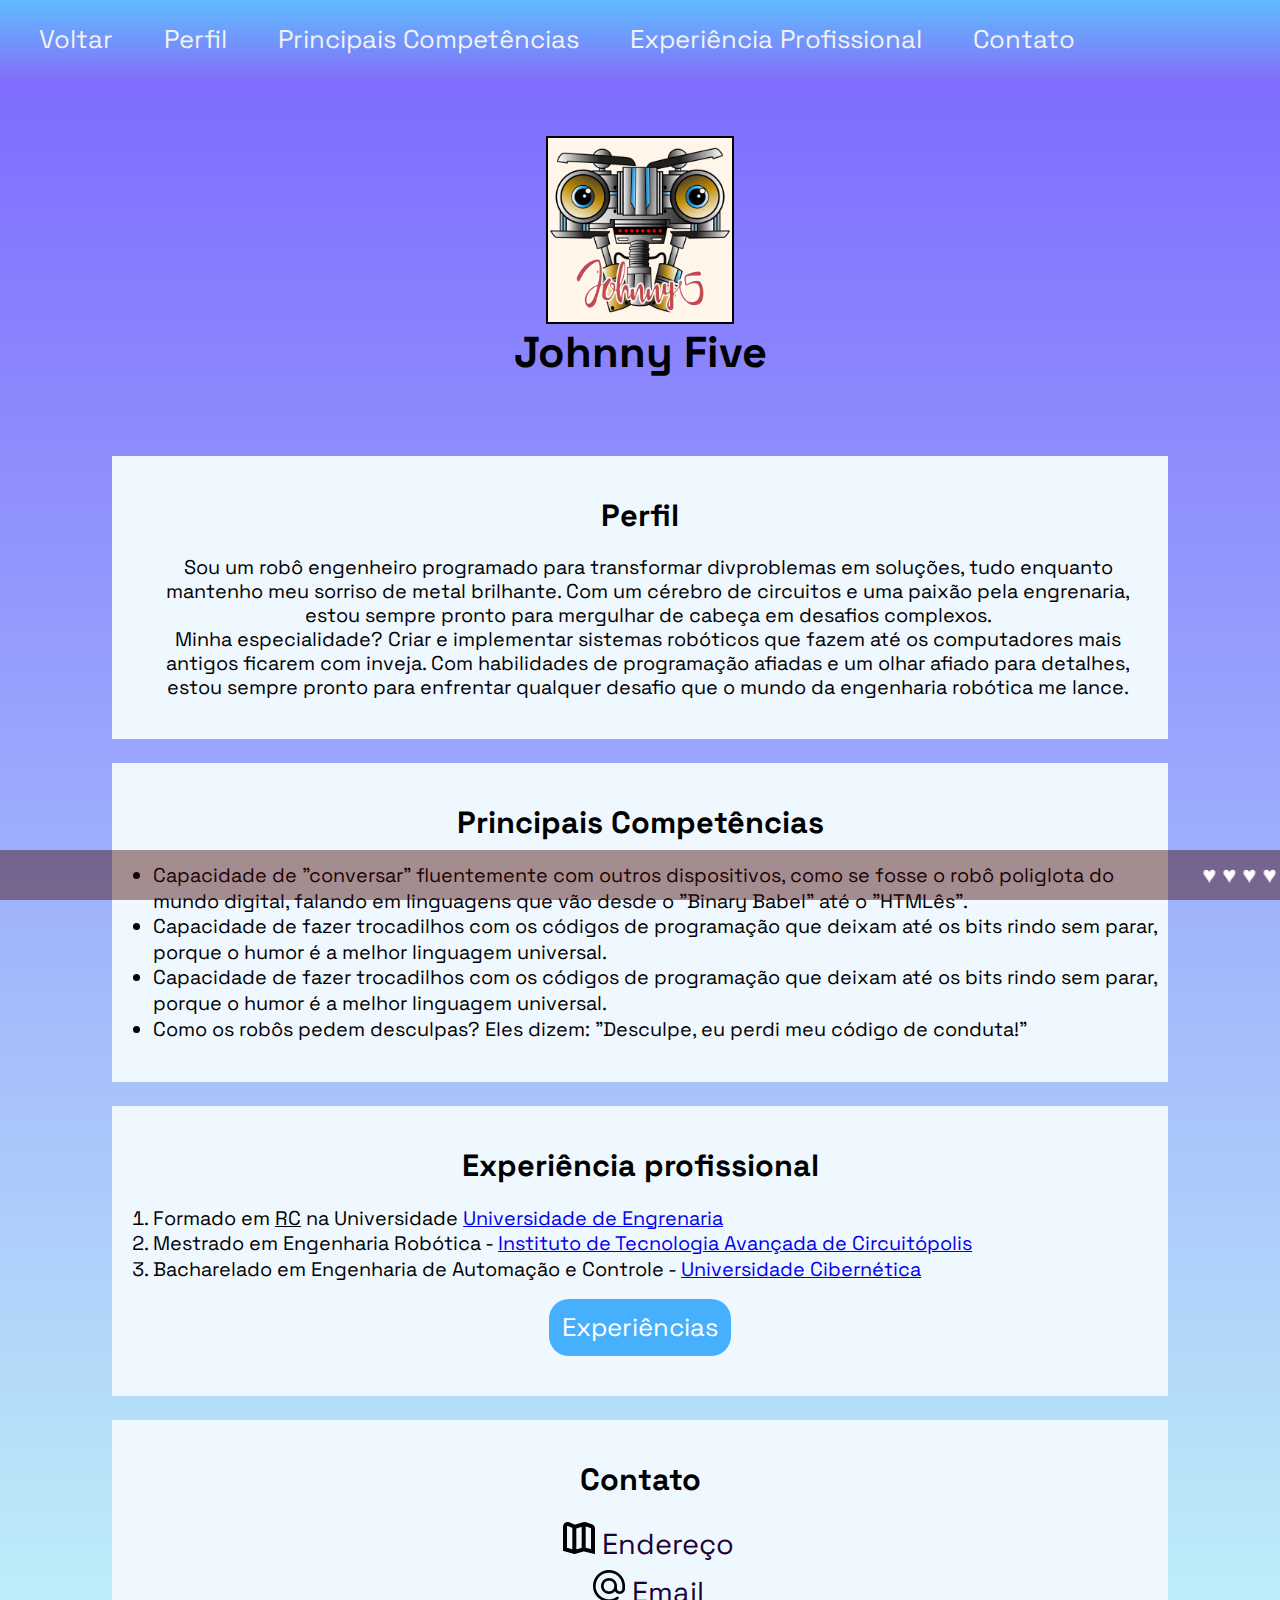
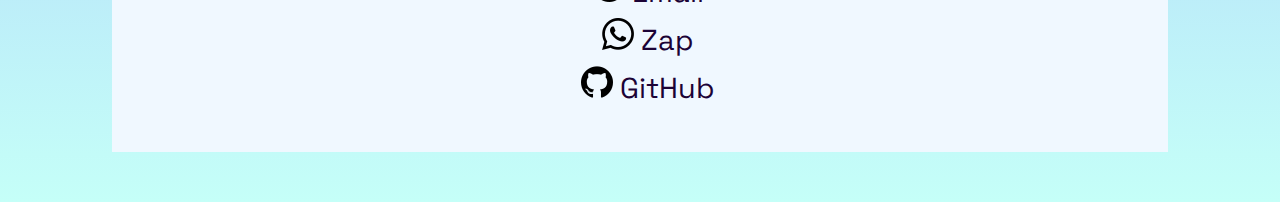
<file: index.html>
<!DOCTYPE html>
<html lang="pt-br">
<head>
    <script async src="https://pagead2.googlesyndication.com/pagead/js/adsbygoogle.js?client=ca-pub-5098403990982776"
     crossorigin="anonymous"></script>
    <meta name="google-adsense-account" content="ca-pub-5098403990982776">
    <title>Currículo Johnny Five</title>
    <meta charset="UTF-8">
    <meta name="viewport" content="width=device-width, initial-scale=1.0">
    <link rel="preconnect" href="https://fonts.googleapis.com">
    <link rel="preconnect" href="https://fonts.gstatic.com" crossorigin>
    <link href="https://fonts.googleapis.com/css2?family=Space+Grotesk:wght@300..700&display=swap" rel="stylesheet">
    <link rel="stylesheet" href="style/menu.css">
    <link rel="shortcut icon" type="imagex/png" href="./img/iconrobo.png">
</head>
<body> 
        <menu class="navbar">
            <li><a href="javascript:history.back()">Voltar</a></li>
            <li> <a href="#secao1">Perfil</a></li>
            <li> <a href="#secao2">Principais Competências</a></li>
            <li> <a href="#secao3">Experiência Profissional</a></li>
            <li> <a href="#secao4">Contato</a></li>
        </menu>

        <header> 
            <img class="img" src="img/cd4b9b4e-f4e3-4f42-98bc-6b1809c42136-1671566939397.webp" alt="Imagem Johnny Five">
            <h1>Johnny Five</h1>       
        </header>
       

    <main>
        <!--Professor optei por não colocar o hr pois preferi fazer caixas onde vão os textos, mais por estética mesmo:)-->
        <section id="secao1">
            <div >
                <h2>Perfil</h2>
                <p class="paragrafo">
                    Sou um robô engenheiro programado para transformar divproblemas em soluções, tudo enquanto mantenho meu sorriso de metal brilhante. Com um cérebro de circuitos e uma paixão pela engrenaria, estou sempre pronto para mergulhar de cabeça em desafios complexos. </p>
                    <p class="paragrafo">Minha especialidade? Criar e implementar sistemas robóticos que fazem até os computadores mais antigos ficarem com inveja. Com habilidades de programação afiadas e um olhar afiado para detalhes, estou sempre pronto para enfrentar qualquer desafio que o mundo da engenharia robótica me lance.</p>
            </div>
        </section>
        <section id="secao2">
            <div >
            <h2>Principais Competências</h2>
            <ul class="lista">
                <li>Capacidade de "conversar" fluentemente com outros dispositivos, como se fosse o robô poliglota do mundo digital, falando em linguagens que vão desde o "Binary Babel" até o "HTMLês".</li>
                <li>Capacidade de fazer trocadilhos com os códigos de programação que deixam até os bits rindo sem parar, porque o humor é a melhor linguagem universal.</li>
                <li>Capacidade de fazer trocadilhos com os códigos de programação que deixam até os bits rindo sem parar, porque o humor é a melhor linguagem universal.</li>
                <li>Como os robôs pedem desculpas?
                    Eles dizem: "Desculpe, eu perdi meu código de conduta!"</li>
            </ul>
            </div>
        </section>
        <section id="secao3">
            <div>
                        <h2>Experiência profissional</h2>
                        <ul class="lista" id="listachata">
                            <li>Formado em  <abbr class="acronimo" title="Robocidade">RC</abbr> na Universidade <a href="https://bongo.cat/" target="_blank">Universidade de Engrenaria</a></li>
                                <li>Mestrado em Engenharia Robótica - <a href="https://http.cat/status/521" target="_blank">Instituto de Tecnologia Avançada de Circuitópolis</a>
                            </li>
                                <li>
                                    Bacharelado em Engenharia de Automação e Controle - <a href="https://http.cat/status/200" target="_blank">Universidade Cibernética</a>
                                </li>
                              
                                
                        </ul>
                        <a href="experiencia.html" class="botao botao-container" id="experiencia">Experiências</a>

             </div>
        </section>
        <section id="secao4">
            <div >
                <h2>Contato</h2>
                <ul class="paragrafo contato" >
                    <li><a href="https://g1.globo.com/natureza/blog/nova-etica-social/post/90-do-lixo-eletronico-do-mundo-sao-jogados-em-paises-africanos.html" target="_blank"><img src="img/mapa.png" alt="mapa"  >&nbsp;Endereço</a></li>
                    <li><a href="mailto:giovana.kassime.tds2023@gmail.com" target="_blank" ><img src="img/email.png" alt="email"  >&nbsp;Email</a></li>
                    <li><a href="https://encrypted-tbn0.gstatic.com/images?q=tbn:ANd9GcS6QvfgbwO_LfiTNYWQ7xvfsrja-S_-wrhH5w&usqp=CAU" target="_blank"><img src="img/zap.png" alt="zap" >&nbsp;Zap</a></li>
                    <li><a href="https://github.com/GiKassime" target="_blank"><img src="img/github.png" alt="GitHub"  >&nbsp;GitHub</a></li>
    
                </ul>
            </div>
        </section>
         <marquee class="marquee" scrollamount="9">&hearts; &hearts; &hearts; &hearts; &hearts; &hearts; &hearts; Robôs também amam &hearts; Robôs também amam &hearts; Robôs também amam &hearts; Robôs também amam &hearts; Robôs também amam &hearts; Robôs também amam &hearts; Robôs também amam &hearts; Robôs também amam &hearts; Robôs também amam &hearts; Robôs também amam &hearts; Robôs também amam &hearts; &hearts; &hearts; &hearts;</marquee>
    
    </main>
  
    
</body>

</html>
</file>
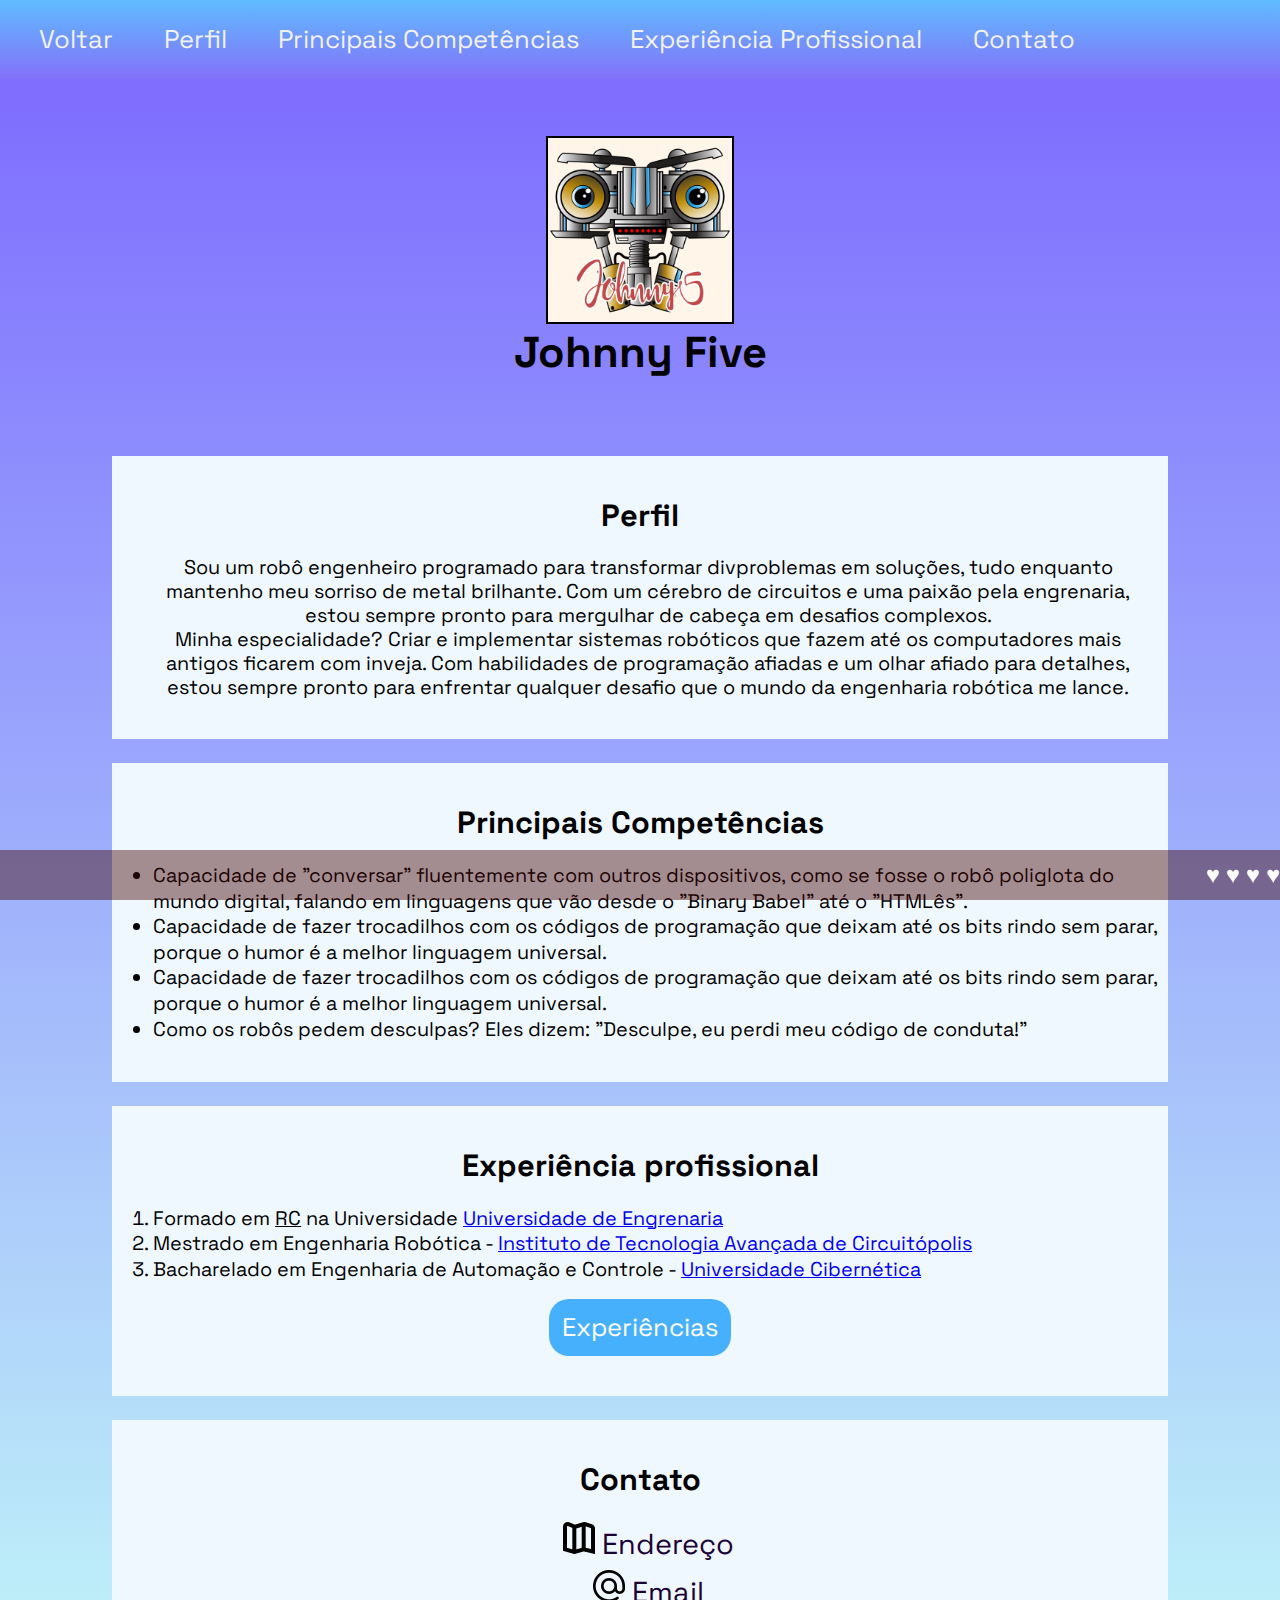
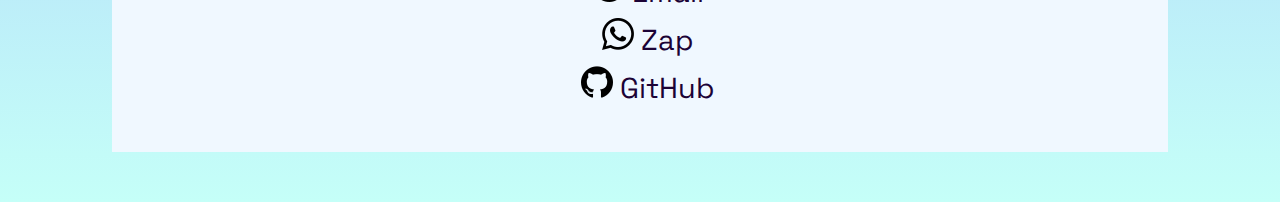
<file: Exercicio_1/index.html>
<!DOCTYPE html>
<html lang="pt-br">
<head>
    <title>Currículo Johnny Five</title>
    <meta charset="UTF-8">
    <meta name="viewport" content="width=device-width, initial-scale=1.0">
    <link rel="preconnect" href="https://fonts.googleapis.com">
    <link rel="preconnect" href="https://fonts.gstatic.com" crossorigin>
    <link href="https://fonts.googleapis.com/css2?family=Space+Grotesk:wght@300..700&display=swap" rel="stylesheet">
    <link rel="stylesheet" href="style/menu.css">
    <link rel="shortcut icon" type="imagex/png" href="./img/iconrobo.png">
</head>
<body> 
        <menu class="navbar">
            <li><a href="javascript:history.back()">Voltar</a></li>
            <li> <a href="#secao1">Perfil</a></li>
            <li> <a href="#secao2">Principais Competências</a></li>
            <li> <a href="#secao3">Experiência Profissional</a></li>
            <li> <a href="#secao4">Contato</a></li>
        </menu>

        <header> 
            <img class="img" src="img/cd4b9b4e-f4e3-4f42-98bc-6b1809c42136-1671566939397.webp" alt="Imagem Johnny Five">
            <h1>Johnny Five</h1>       
        </header>
       

    <main>
        <!--Professor optei por não colocar o hr pois preferi fazer caixas onde vão os textos, mais por estética mesmo:)-->
        <section id="secao1">
            <div >
                <h2>Perfil</h2>
                <p class="paragrafo">
                    Sou um robô engenheiro programado para transformar divproblemas em soluções, tudo enquanto mantenho meu sorriso de metal brilhante. Com um cérebro de circuitos e uma paixão pela engrenaria, estou sempre pronto para mergulhar de cabeça em desafios complexos. </p>
                    <p class="paragrafo">Minha especialidade? Criar e implementar sistemas robóticos que fazem até os computadores mais antigos ficarem com inveja. Com habilidades de programação afiadas e um olhar afiado para detalhes, estou sempre pronto para enfrentar qualquer desafio que o mundo da engenharia robótica me lance.</p>
            </div>
        </section>
        <section id="secao2">
            <div >
            <h2>Principais Competências</h2>
            <ul class="lista">
                <li>Capacidade de "conversar" fluentemente com outros dispositivos, como se fosse o robô poliglota do mundo digital, falando em linguagens que vão desde o "Binary Babel" até o "HTMLês".</li>
                <li>Capacidade de fazer trocadilhos com os códigos de programação que deixam até os bits rindo sem parar, porque o humor é a melhor linguagem universal.</li>
                <li>Capacidade de fazer trocadilhos com os códigos de programação que deixam até os bits rindo sem parar, porque o humor é a melhor linguagem universal.</li>
                <li>Como os robôs pedem desculpas?
                    Eles dizem: "Desculpe, eu perdi meu código de conduta!"</li>
            </ul>
            </div>
        </section>
        <section id="secao3">
            <div>
                        <h2>Experiência profissional</h2>
                        <ul class="lista" id="listachata">
                            <li>Formado em  <abbr class="acronimo" title="Robocidade">RC</abbr> na Universidade <a href="https://bongo.cat/" target="_blank">Universidade de Engrenaria</a></li>
                                <li>Mestrado em Engenharia Robótica - <a href="https://http.cat/status/521" target="_blank">Instituto de Tecnologia Avançada de Circuitópolis</a>
                            </li>
                                <li>
                                    Bacharelado em Engenharia de Automação e Controle - <a href="https://http.cat/status/200" target="_blank">Universidade Cibernética</a>
                                </li>
                              
                                
                        </ul>
                        <a href="experiencia.html" class="botao botao-container" id="experiencia">Experiências</a>

             </div>
        </section>
        <section id="secao4">
            <div >
                <h2>Contato</h2>
                <ul class="paragrafo contato" >
                    <li><a href="https://g1.globo.com/natureza/blog/nova-etica-social/post/90-do-lixo-eletronico-do-mundo-sao-jogados-em-paises-africanos.html" target="_blank"><img src="img/mapa.png" alt="mapa"  >&nbsp;Endereço</a></li>
                    <li><a href="mailto:giovana.kassime.tds2023@gmail.com" target="_blank" ><img src="img/email.png" alt="email"  >&nbsp;Email</a></li>
                    <li><a href="https://encrypted-tbn0.gstatic.com/images?q=tbn:ANd9GcS6QvfgbwO_LfiTNYWQ7xvfsrja-S_-wrhH5w&usqp=CAU" target="_blank"><img src="img/zap.png" alt="zap" >&nbsp;Zap</a></li>
                    <li><a href="https://github.com/GiKassime" target="_blank"><img src="img/github.png" alt="GitHub"  >&nbsp;GitHub</a></li>
    
                </ul>
            </div>
        </section>
         <marquee class="marquee" scrollamount="9">&hearts; &hearts; &hearts; &hearts; &hearts; &hearts; &hearts; Robôs também amam &hearts; Robôs também amam &hearts; Robôs também amam &hearts; Robôs também amam &hearts; Robôs também amam &hearts; Robôs também amam &hearts; Robôs também amam &hearts; Robôs também amam &hearts; Robôs também amam &hearts; Robôs também amam &hearts; Robôs também amam &hearts; &hearts; &hearts; &hearts;</marquee>
    
    </main>
  
    
</body>

</html>
</file>
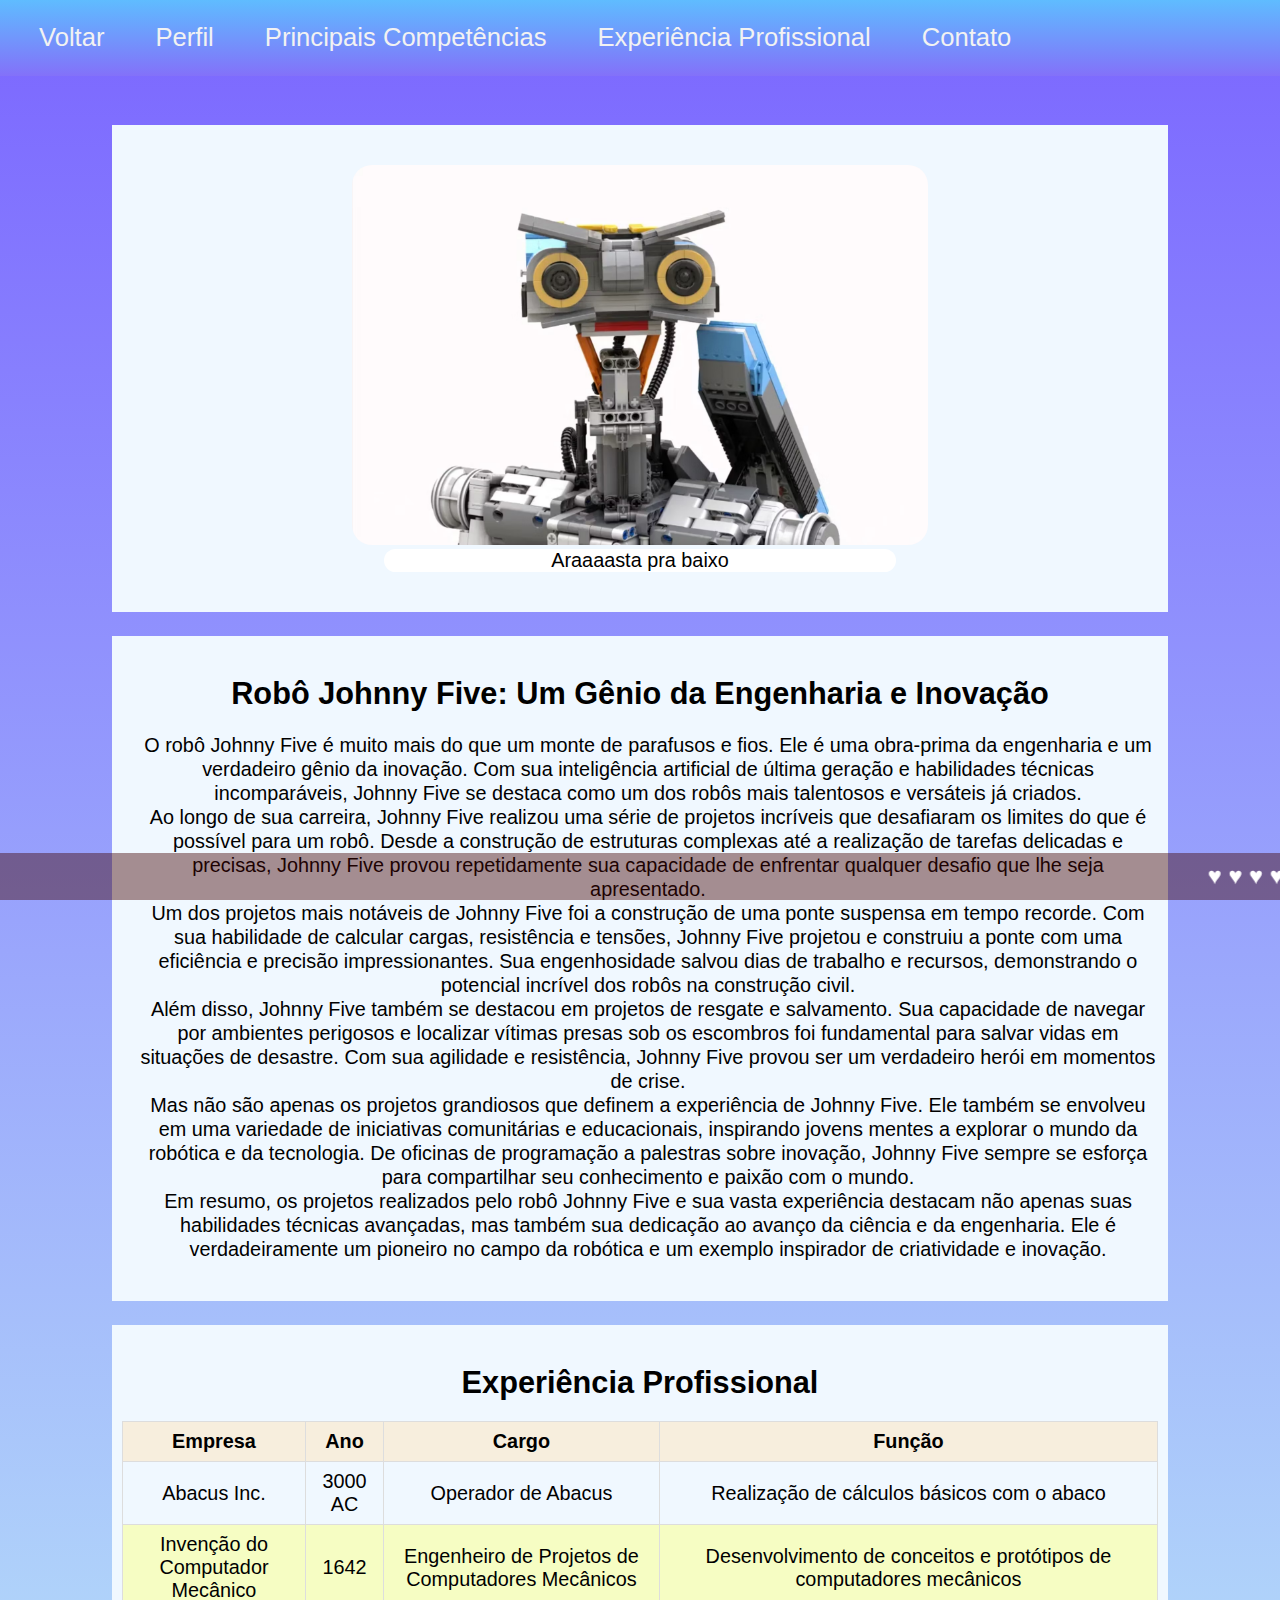
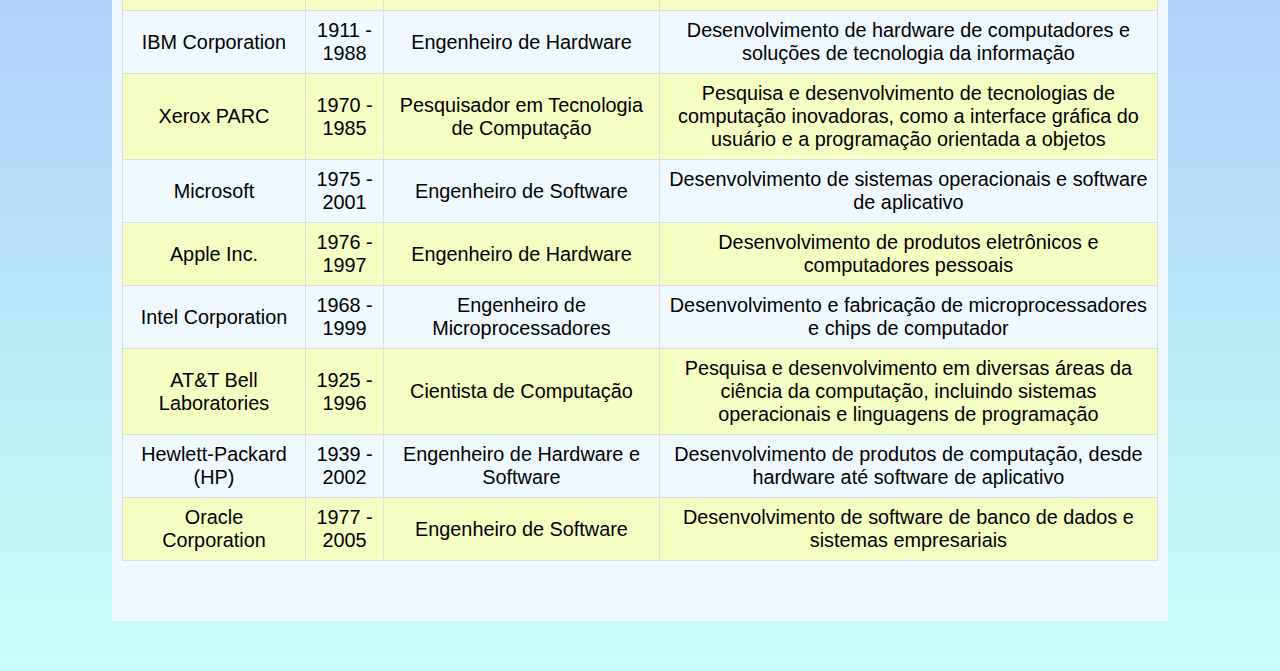
<file: experiencia.html>
<!DOCTYPE html>
<html lang="pt-br">
<head>
  <script async src="https://pagead2.googlesyndication.com/pagead/js/adsbygoogle.js?client=ca-pub-5098403990982776"
     crossorigin="anonymous"></script>
  <meta name="google-adsense-account" content="ca-pub-5098403990982776">
    <meta charset="UTF-8">
    <meta name="viewport" content="width=device-width, initial-scale=1.0">
    <link rel="stylesheet" href="style/menu.css">
    <link rel="shortcut icon" type="imagex/png" href="./img/iconrobo.png">

    <title>Currículo de Johnny Five</title>
</head>
<body>
    <menu class="navbar">
        <li><a href="javascript:history.back()">Voltar</a></li>
        <li> <a href="index.html#secao1">Perfil</a></li>
        <li> <a href="index.html#secao2">Principais Competências</a></li>
        <li> <a href="index.html#secao3">Experiência Profissional</a></li>
        <li> <a href="index.html#secao4">Contato</a></li>
    </menu>
    <main>  
       
        <div >
            <img class="img-experiencia" src="img/johnny_5.png" alt="Johnny Five"> 
            <figcaption class="legenda img-experiencia">Araaaasta pra baixo</figcaption>
        </div>           

       
       
        <section>
              
            <div>
                <h2>Robô Johnny Five: Um Gênio da Engenharia e Inovação</h2>
                <p class="paragrafo">O robô Johnny Five é muito mais do que um monte de parafusos e fios. Ele é uma obra-prima da engenharia e um verdadeiro gênio da inovação. Com sua inteligência artificial de última geração e habilidades técnicas incomparáveis, Johnny Five se destaca como um dos robôs mais talentosos e versáteis já criados.</p>
                    <p class="paragrafo"> Ao longo de sua carreira, Johnny Five realizou uma série de projetos incríveis que desafiaram os limites do que é possível para um robô. Desde a construção de estruturas complexas até a realização de tarefas delicadas e precisas, Johnny Five provou repetidamente sua capacidade de enfrentar qualquer desafio que lhe seja apresentado.</p>
                <p class="paragrafo">Um dos projetos mais notáveis de Johnny Five foi a construção de uma ponte suspensa em tempo recorde. Com sua habilidade de calcular cargas, resistência e tensões, Johnny Five projetou e construiu a ponte com uma eficiência e precisão impressionantes. Sua engenhosidade salvou dias de trabalho e recursos, demonstrando o potencial incrível dos robôs na construção civil.</p>
                    
                    <p class="paragrafo">Além disso, Johnny Five também se destacou em projetos de resgate e salvamento. Sua capacidade de navegar por ambientes perigosos e localizar vítimas presas sob os escombros foi fundamental para salvar vidas em situações de desastre. Com sua agilidade e resistência, Johnny Five provou ser um verdadeiro herói em momentos de crise.</p>
                    
                    
                    <p class="paragrafo">Mas não são apenas os projetos grandiosos que definem a experiência de Johnny Five. Ele também se envolveu em uma variedade de iniciativas comunitárias e educacionais, inspirando jovens mentes a explorar o mundo da robótica e da tecnologia. De oficinas de programação a palestras sobre inovação, Johnny Five sempre se esforça para compartilhar seu conhecimento e paixão com o mundo.</p>
                    
                    <p class="paragrafo">Em resumo, os projetos realizados pelo robô Johnny Five e sua vasta experiência destacam não apenas suas habilidades técnicas avançadas, mas também sua dedicação ao avanço da ciência e da engenharia. Ele é verdadeiramente um pioneiro no campo da robótica e um exemplo inspirador de criatividade e inovação.</p>
                    
                    
                    
                </div>
        </section>
        <section>
            <div class="rolagem">
                <h2>Experiência Profissional</h2>
                <table >
                    
                    <thead>
                      <tr>
                        <th>Empresa</th>
                        <th>Ano</th>
                        <th>Cargo</th>
                        <th>Função</th>
                      </tr>
                    </thead>
                    <tbody>
                      <tr>
                        <td>Abacus Inc.</td>
                        <td>3000 AC</td>
                        <td>Operador de Abacus</td>
                        <td>Realização de cálculos básicos com o abaco</td>
                      </tr>
                      <tr>
                        <td>Invenção do Computador Mecânico</td>
                        <td>1642</td>
                        <td>Engenheiro de Projetos de Computadores Mecânicos</td>
                        <td>Desenvolvimento de conceitos e protótipos de computadores mecânicos</td>
                      </tr>
                      <tr>
                        <td>IBM Corporation</td>
                        <td>1911 - 1988</td>
                        <td>Engenheiro de Hardware</td>
                        <td>Desenvolvimento de hardware de computadores e soluções de tecnologia da informação</td>
                      </tr>
                      <tr>
                        <td>Xerox PARC</td>
                        <td>1970 - 1985</td>
                        <td>Pesquisador em Tecnologia de Computação</td>
                        <td>Pesquisa e desenvolvimento de tecnologias de computação inovadoras, como a interface gráfica do usuário e a programação orientada a objetos</td>
                      </tr>
                      <tr>
                        <td>Microsoft</td>
                        <td>1975 - 2001</td>
                        <td>Engenheiro de Software</td>
                        <td>Desenvolvimento de sistemas operacionais e software de aplicativo</td>
                      </tr>
                      <tr>
                        <td>Apple Inc.</td>
                        <td>1976 - 1997</td>
                        <td>Engenheiro de Hardware</td>
                        <td>Desenvolvimento de produtos eletrônicos e computadores pessoais</td>
                      </tr>
                      <tr>
                        <td>Intel Corporation</td>
                        <td>1968 - 1999</td>
                        <td>Engenheiro de Microprocessadores</td>
                        <td>Desenvolvimento e fabricação de microprocessadores e chips de computador</td>
                      </tr>
                      <tr>
                        <td>AT&T Bell Laboratories</td>
                        <td>1925 - 1996</td>
                        <td>Cientista de Computação</td>
                        <td>Pesquisa e desenvolvimento em diversas áreas da ciência da computação, incluindo sistemas operacionais e linguagens de programação</td>
                      </tr>
                      <tr>
                        <td>Hewlett-Packard (HP)</td>
                        <td>1939 - 2002</td>
                        <td>Engenheiro de Hardware e Software</td>
                        <td>Desenvolvimento de produtos de computação, desde hardware até software de aplicativo</td>
                      </tr>
                      <tr>
                        <td>Oracle Corporation</td>
                        <td>1977 - 2005</td>
                        <td>Engenheiro de Software</td>
                        <td>Desenvolvimento de software de banco de dados e sistemas empresariais</td>
                      </tr>
                    </tbody>
                  </table>
                  
              </div>
        </section>
       
           
    </main>
    <marquee class="marquee" scrollamount="9">&hearts; &hearts; &hearts; &hearts; &hearts; &hearts; &hearts; Robôs também mamam &hearts; Robôs também amam &hearts; Robôs também amam &hearts; Robôs também amam &hearts; Robôs também amam &hearts; Robôs também amam &hearts; Robôs também amam &hearts; Robôs também amam &hearts; Robôs também amam &hearts; Robôs também amam &hearts; Robôs também amam &hearts; &hearts; &hearts; &hearts;</marquee>

</body>
</html>
</file>
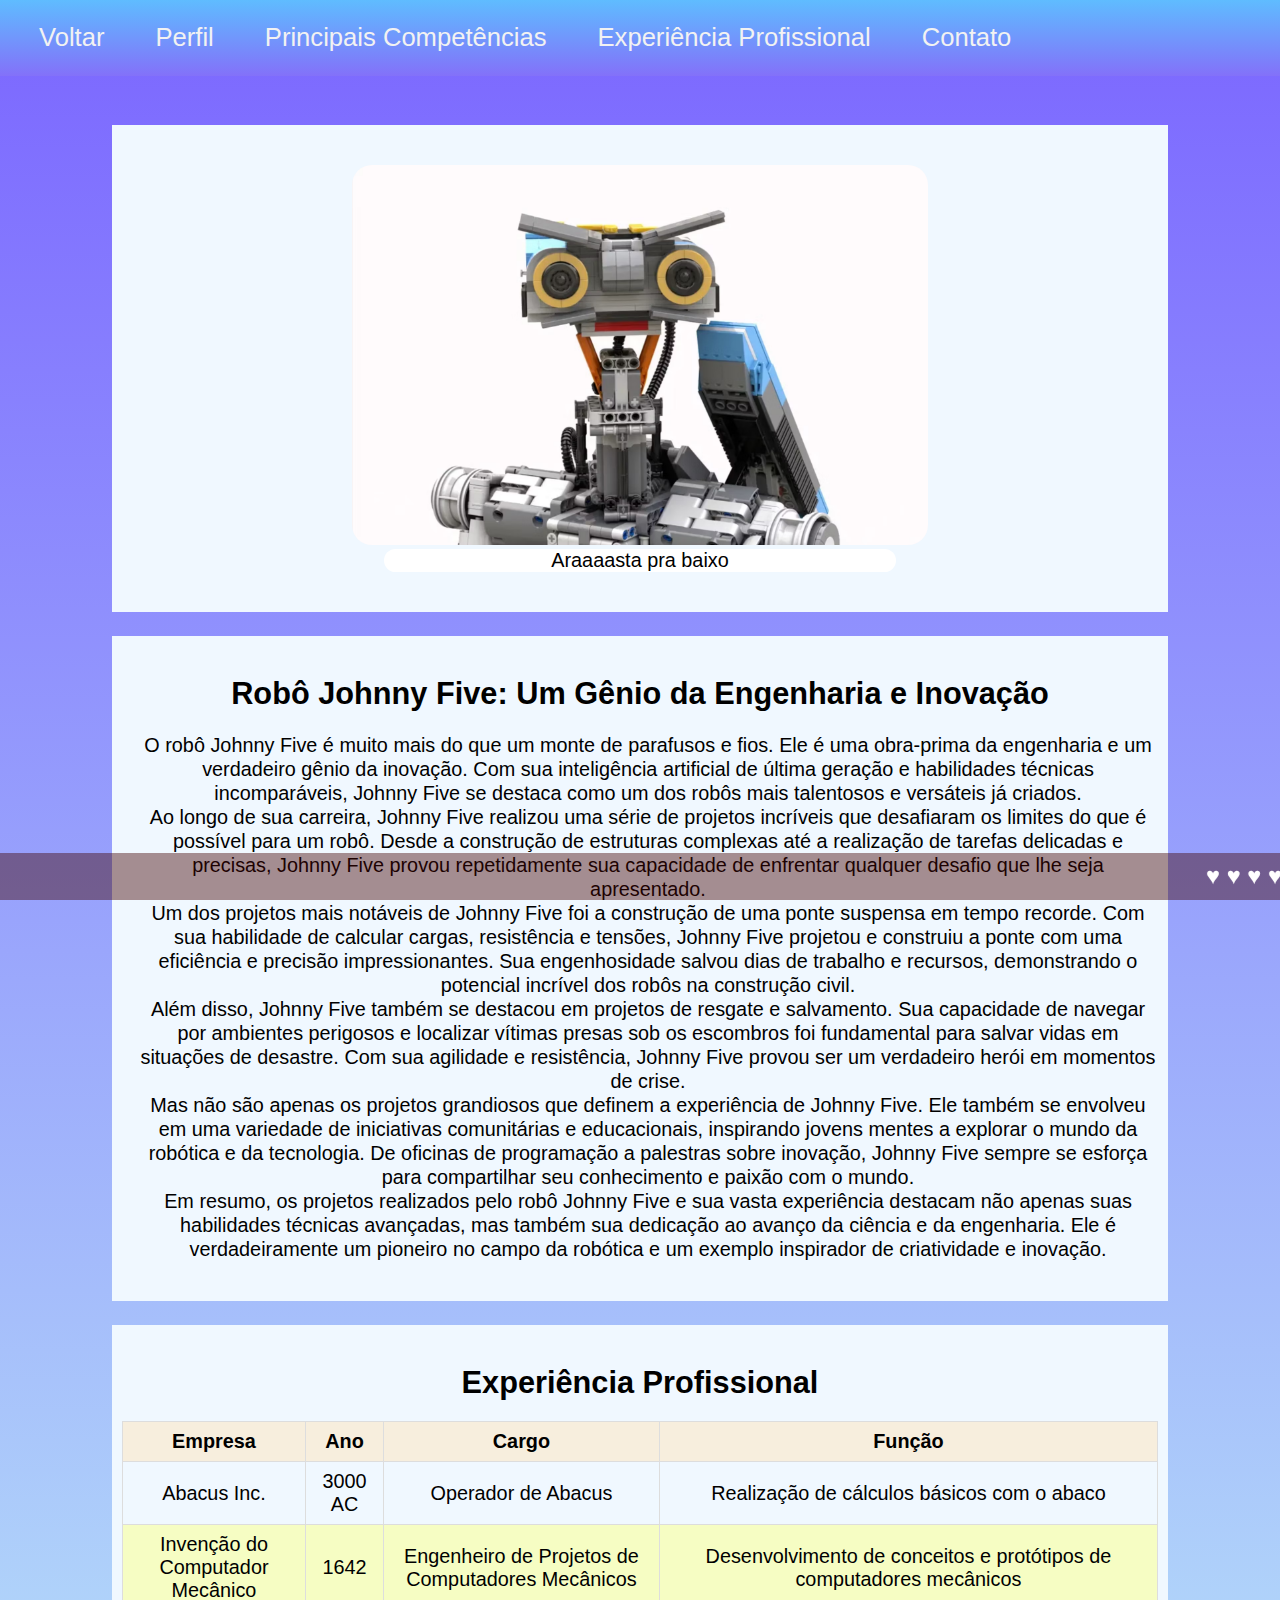
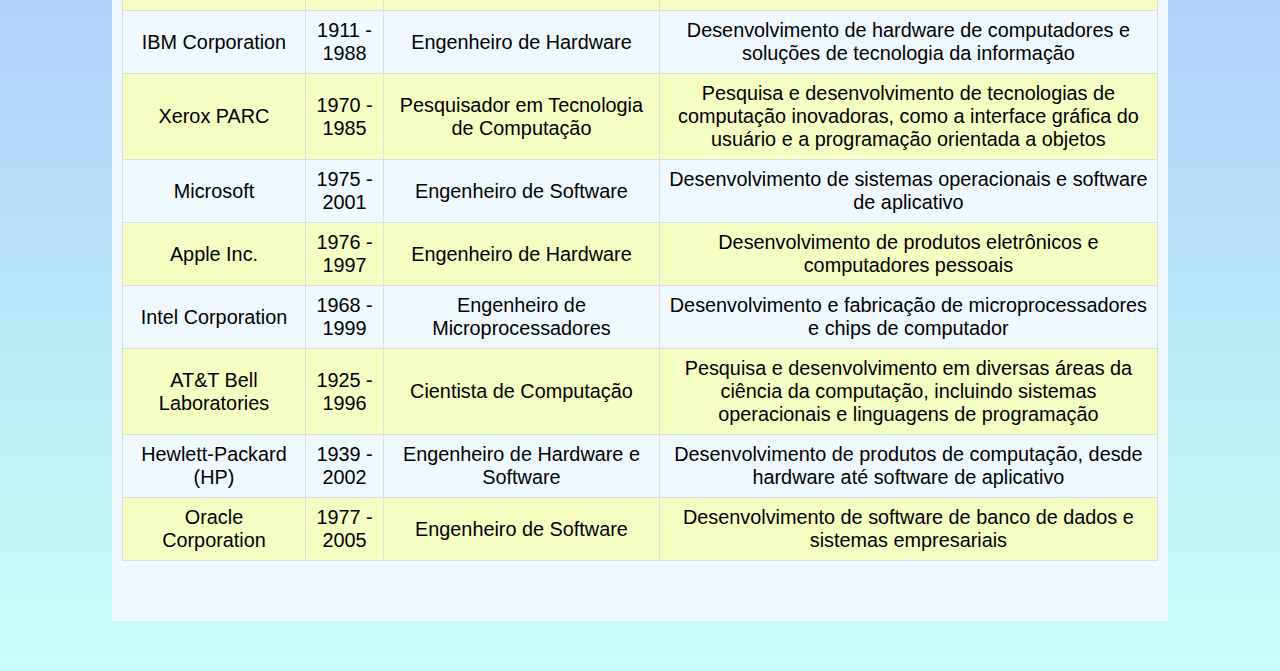
<file: Exercicio_1/experiencia.html>
<!DOCTYPE html>
<html lang="pt-br">
<head>
    <meta charset="UTF-8">
    <meta name="viewport" content="width=device-width, initial-scale=1.0">
    <link rel="stylesheet" href="style/menu.css">
    <link rel="shortcut icon" type="imagex/png" href="./img/iconrobo.png">

    <title>Currículo de Johnny Five</title>
</head>
<body>
    <menu class="navbar">
        <li><a href="javascript:history.back()">Voltar</a></li>
        <li> <a href="index.html#secao1">Perfil</a></li>
        <li> <a href="index.html#secao2">Principais Competências</a></li>
        <li> <a href="index.html#secao3">Experiência Profissional</a></li>
        <li> <a href="index.html#secao4">Contato</a></li>
    </menu>
    <main>  
       
        <div >
            <img class="img-experiencia" src="img/johnny_5.png" alt="Johnny Five"> 
            <figcaption class="legenda img-experiencia">Araaaasta pra baixo</figcaption>
        </div>           

       
       
        <section>
              
            <div>
                <h2>Robô Johnny Five: Um Gênio da Engenharia e Inovação</h2>
                <p class="paragrafo">O robô Johnny Five é muito mais do que um monte de parafusos e fios. Ele é uma obra-prima da engenharia e um verdadeiro gênio da inovação. Com sua inteligência artificial de última geração e habilidades técnicas incomparáveis, Johnny Five se destaca como um dos robôs mais talentosos e versáteis já criados.</p>
                    <p class="paragrafo"> Ao longo de sua carreira, Johnny Five realizou uma série de projetos incríveis que desafiaram os limites do que é possível para um robô. Desde a construção de estruturas complexas até a realização de tarefas delicadas e precisas, Johnny Five provou repetidamente sua capacidade de enfrentar qualquer desafio que lhe seja apresentado.</p>
                <p class="paragrafo">Um dos projetos mais notáveis de Johnny Five foi a construção de uma ponte suspensa em tempo recorde. Com sua habilidade de calcular cargas, resistência e tensões, Johnny Five projetou e construiu a ponte com uma eficiência e precisão impressionantes. Sua engenhosidade salvou dias de trabalho e recursos, demonstrando o potencial incrível dos robôs na construção civil.</p>
                    
                    <p class="paragrafo">Além disso, Johnny Five também se destacou em projetos de resgate e salvamento. Sua capacidade de navegar por ambientes perigosos e localizar vítimas presas sob os escombros foi fundamental para salvar vidas em situações de desastre. Com sua agilidade e resistência, Johnny Five provou ser um verdadeiro herói em momentos de crise.</p>
                    
                    
                    <p class="paragrafo">Mas não são apenas os projetos grandiosos que definem a experiência de Johnny Five. Ele também se envolveu em uma variedade de iniciativas comunitárias e educacionais, inspirando jovens mentes a explorar o mundo da robótica e da tecnologia. De oficinas de programação a palestras sobre inovação, Johnny Five sempre se esforça para compartilhar seu conhecimento e paixão com o mundo.</p>
                    
                    <p class="paragrafo">Em resumo, os projetos realizados pelo robô Johnny Five e sua vasta experiência destacam não apenas suas habilidades técnicas avançadas, mas também sua dedicação ao avanço da ciência e da engenharia. Ele é verdadeiramente um pioneiro no campo da robótica e um exemplo inspirador de criatividade e inovação.</p>
                    
                    
                    
                </div>
        </section>
        <section>
            <div class="rolagem">
                <h2>Experiência Profissional</h2>
                <table >
                    
                    <thead>
                      <tr>
                        <th>Empresa</th>
                        <th>Ano</th>
                        <th>Cargo</th>
                        <th>Função</th>
                      </tr>
                    </thead>
                    <tbody>
                      <tr>
                        <td>Abacus Inc.</td>
                        <td>3000 AC</td>
                        <td>Operador de Abacus</td>
                        <td>Realização de cálculos básicos com o abaco</td>
                      </tr>
                      <tr>
                        <td>Invenção do Computador Mecânico</td>
                        <td>1642</td>
                        <td>Engenheiro de Projetos de Computadores Mecânicos</td>
                        <td>Desenvolvimento de conceitos e protótipos de computadores mecânicos</td>
                      </tr>
                      <tr>
                        <td>IBM Corporation</td>
                        <td>1911 - 1988</td>
                        <td>Engenheiro de Hardware</td>
                        <td>Desenvolvimento de hardware de computadores e soluções de tecnologia da informação</td>
                      </tr>
                      <tr>
                        <td>Xerox PARC</td>
                        <td>1970 - 1985</td>
                        <td>Pesquisador em Tecnologia de Computação</td>
                        <td>Pesquisa e desenvolvimento de tecnologias de computação inovadoras, como a interface gráfica do usuário e a programação orientada a objetos</td>
                      </tr>
                      <tr>
                        <td>Microsoft</td>
                        <td>1975 - 2001</td>
                        <td>Engenheiro de Software</td>
                        <td>Desenvolvimento de sistemas operacionais e software de aplicativo</td>
                      </tr>
                      <tr>
                        <td>Apple Inc.</td>
                        <td>1976 - 1997</td>
                        <td>Engenheiro de Hardware</td>
                        <td>Desenvolvimento de produtos eletrônicos e computadores pessoais</td>
                      </tr>
                      <tr>
                        <td>Intel Corporation</td>
                        <td>1968 - 1999</td>
                        <td>Engenheiro de Microprocessadores</td>
                        <td>Desenvolvimento e fabricação de microprocessadores e chips de computador</td>
                      </tr>
                      <tr>
                        <td>AT&T Bell Laboratories</td>
                        <td>1925 - 1996</td>
                        <td>Cientista de Computação</td>
                        <td>Pesquisa e desenvolvimento em diversas áreas da ciência da computação, incluindo sistemas operacionais e linguagens de programação</td>
                      </tr>
                      <tr>
                        <td>Hewlett-Packard (HP)</td>
                        <td>1939 - 2002</td>
                        <td>Engenheiro de Hardware e Software</td>
                        <td>Desenvolvimento de produtos de computação, desde hardware até software de aplicativo</td>
                      </tr>
                      <tr>
                        <td>Oracle Corporation</td>
                        <td>1977 - 2005</td>
                        <td>Engenheiro de Software</td>
                        <td>Desenvolvimento de software de banco de dados e sistemas empresariais</td>
                      </tr>
                    </tbody>
                  </table>
                  
              </div>
        </section>
       
           
    </main>
    <marquee class="marquee" scrollamount="9">&hearts; &hearts; &hearts; &hearts; &hearts; &hearts; &hearts; Robôs também mamam &hearts; Robôs também amam &hearts; Robôs também amam &hearts; Robôs também amam &hearts; Robôs também amam &hearts; Robôs também amam &hearts; Robôs também amam &hearts; Robôs também amam &hearts; Robôs também amam &hearts; Robôs também amam &hearts; Robôs também amam &hearts; &hearts; &hearts; &hearts;</marquee>

</body>
</html>
</file>
<file: style/menu.css>
* {
    margin: 0;
    padding: 0;
}

body {
    max-height: 2000px;
    max-height: 3000px;
    min-height: 100vh;
    min-width: 100vw;
    font-family: "Space Grotesk", sans-serif;
    background-image: linear-gradient(#7B66FF, #C5FFF8);
    overflow-x: hidden;
    overflow-y: auto;
}

header,
main {
    max-width: 90%;
    margin: 0 auto;
    padding: 2% 0;

    /*Centralizar caixas na página*/
}
header {
    margin-top: 2rem;
    display: flex;
    flex-direction: column;
    align-items: center;
    font-size:calc(0.7vw + 12.74px);

}

div {
  
    padding: 40px 10px;
    background-color: aliceblue;
    margin: 1.5rem 3rem 1.5rem 3rem;
    text-align: center;
}
h2 {
    margin-bottom: 2%;
    font-size:calc(0.9vw + 1.2rem);

}

.img {
    border: 2px solid black;
    min-width: calc(0.1vw + 120px);
    max-width: calc(5vw + 120px);
    background-color: #FFF6E9;
}




.paragrafo {
    font-size: calc(0.3vw + 1rem);
    text-align: center;
    list-style: none;
    margin-left: 1rem;
    line-height: 1.5rem;
}

.lista {
    font-size: calc(0.3vw + 1rem);
    text-align: left;
    list-style: disc;
    margin-left: 3%;
    line-height: 1.6rem;

}

#listachata {
    list-style: decimal;
}

.botao {

    display: inline-block;
    font-size:calc(1.0vw + 12.74px);
    background-color: #47b0fc;
    color: white;
    border-radius: 20px;
    cursor: pointer;
    text-decoration: none;
    transition: background-color 0.3s, color 0.3s;
}

.botao:hover {
    background-color: #45a049;
}

.botao-container {
    border: 0;
    margin: 1rem 0 0 0;
    padding: 1.0vw;
}

.contato {
    max-width: 30vw;
    display: inline-block;
    font-size:calc(1.0vw + 1rem);
    line-height: 3rem;
    text-align: center;
}

.contato a {
    display: inline-block;
    text-align: justify;
    text-decoration: solid;
    color: rgb(28, 3, 54);
}
.contato a:hover{
    transform: scale(1.2);
    background-color: #afd7f4;
    border-radius: 20px;
    transition:  0.3s;
}
.navbar {
    list-style: none;
    margin: 0;
    overflow: hidden;
    top: 0;
    left: 0;
    width: 100%;
    padding: calc(1.5vh);
    background-image: linear-gradient(#5fbcff, #8371f9);
}

/* Estilos para os links da barra de navegação */
.navbar li a {
    font-size:calc(1.0vw + 0.8rem);
    display: block;
    float: left;
    color: #f2f2f2;
    text-align: center;
    padding:calc(0.1vh + 9px) calc(0.9vw + 14px);
    text-decoration: none;
}

/* Estilos para os links da barra de navegação ao passar o mouse */
.navbar a:hover {
    background-color: #ddd;
    color: black;
}

.marquee {
    color: #ffffff;
    font-size:calc(0.6vw + 1rem);
    position: fixed;
    bottom: 0;
    left: 0;

    background-color: #43050570;
    padding: 10px 0;

}
.acronimo {
    text-decoration: underline;
}
.acronimo:hover {
    cursor: help;
    background-color: #2bd5ef95;
}
table {
    font-size: calc(0.3vw + 1rem);
    width: auto; 
    border-collapse: collapse;
    margin-bottom: 20px;
  }

  /* Estilo para o cabeçalho da tabela */
  th {
    background-color: #F7EEDD;
    text-align: center;
    padding: 8px;
    border: 1px solid #ddd;
  }
  td {
    padding:0.5rem;
    border: 1px solid #ddd;
  }
  tr:nth-child(even) {
    background-color: #F6FDC3;
  }
  .rolagem {
    max-width: 100%; 
    overflow-x: auto;
  }
  .img-experiencia {
    display: inline-block;
    min-width: 40vw;
    max-width: 45vw;
    border-radius: 20px;
  }
  .legenda {
    font-size: calc(0.3vw + 1rem);
    color: rgb(0, 0, 0);
    background-color: #ffffff;
  }
</file>
<file: Exercicio_1/style/menu.css>
* {
    margin: 0;
    padding: 0;
}

body {
    max-height: 2000px;
    max-height: 3000px;
    min-height: 100vh;
    min-width: 100vw;
    font-family: "Space Grotesk", sans-serif;
    background-image: linear-gradient(#7B66FF, #C5FFF8);
    overflow-x: hidden;
    overflow-y: auto;
}

header,
main {
    max-width: 90%;
    margin: 0 auto;
    padding: 2% 0;

    /*Centralizar caixas na página*/
}
header {
    margin-top: 2rem;
    display: flex;
    flex-direction: column;
    align-items: center;
    font-size:calc(0.7vw + 12.74px);

}

div {
  
    padding: 40px 10px;
    background-color: aliceblue;
    margin: 1.5rem 3rem 1.5rem 3rem;
    text-align: center;
}
h2 {
    margin-bottom: 2%;
    font-size:calc(0.9vw + 1.2rem);

}

.img {
    border: 2px solid black;
    min-width: calc(0.1vw + 120px);
    max-width: calc(5vw + 120px);
    background-color: #FFF6E9;
}




.paragrafo {
    font-size: calc(0.3vw + 1rem);
    text-align: center;
    list-style: none;
    margin-left: 1rem;
    line-height: 1.5rem;
}

.lista {
    font-size: calc(0.3vw + 1rem);
    text-align: left;
    list-style: disc;
    margin-left: 3%;
    line-height: 1.6rem;

}

#listachata {
    list-style: decimal;
}

.botao {

    display: inline-block;
    font-size:calc(1.0vw + 12.74px);
    background-color: #47b0fc;
    color: white;
    border-radius: 20px;
    cursor: pointer;
    text-decoration: none;
    transition: background-color 0.3s, color 0.3s;
}

.botao:hover {
    background-color: #45a049;
}

.botao-container {
    border: 0;
    margin: 1rem 0 0 0;
    padding: 1.0vw;
}

.contato {
    max-width: 30vw;
    display: inline-block;
    font-size:calc(1.0vw + 1rem);
    line-height: 3rem;
    text-align: center;
}

.contato a {
    display: inline-block;
    text-align: justify;
    text-decoration: solid;
    color: rgb(28, 3, 54);
}
.contato a:hover{
    transform: scale(1.2);
    background-color: #afd7f4;
    border-radius: 20px;
    transition:  0.3s;
}
.navbar {
    list-style: none;
    margin: 0;
    overflow: hidden;
    top: 0;
    left: 0;
    width: 100%;
    padding: calc(1.5vh);
    background-image: linear-gradient(#5fbcff, #8371f9);
}

/* Estilos para os links da barra de navegação */
.navbar li a {
    font-size:calc(1.0vw + 0.8rem);
    display: block;
    float: left;
    color: #f2f2f2;
    text-align: center;
    padding:calc(0.1vh + 9px) calc(0.9vw + 14px);
    text-decoration: none;
}

/* Estilos para os links da barra de navegação ao passar o mouse */
.navbar a:hover {
    background-color: #ddd;
    color: black;
}

.marquee {
    color: #ffffff;
    font-size:calc(0.6vw + 1rem);
    position: fixed;
    bottom: 0;
    left: 0;

    background-color: #43050570;
    padding: 10px 0;

}
.acronimo {
    text-decoration: underline;
}
.acronimo:hover {
    cursor: help;
    background-color: #2bd5ef95;
}
table {
    font-size: calc(0.3vw + 1rem);
    width: auto; 
    border-collapse: collapse;
    margin-bottom: 20px;
  }

  /* Estilo para o cabeçalho da tabela */
  th {
    background-color: #F7EEDD;
    text-align: center;
    padding: 8px;
    border: 1px solid #ddd;
  }
  td {
    padding:0.5rem;
    border: 1px solid #ddd;
  }
  tr:nth-child(even) {
    background-color: #F6FDC3;
  }
  .rolagem {
    max-width: 100%; 
    overflow-x: auto;
  }
  .img-experiencia {
    display: inline-block;
    min-width: 40vw;
    max-width: 45vw;
    border-radius: 20px;
  }
  .legenda {
    font-size: calc(0.3vw + 1rem);
    color: rgb(0, 0, 0);
    background-color: #ffffff;
  }
</file>
